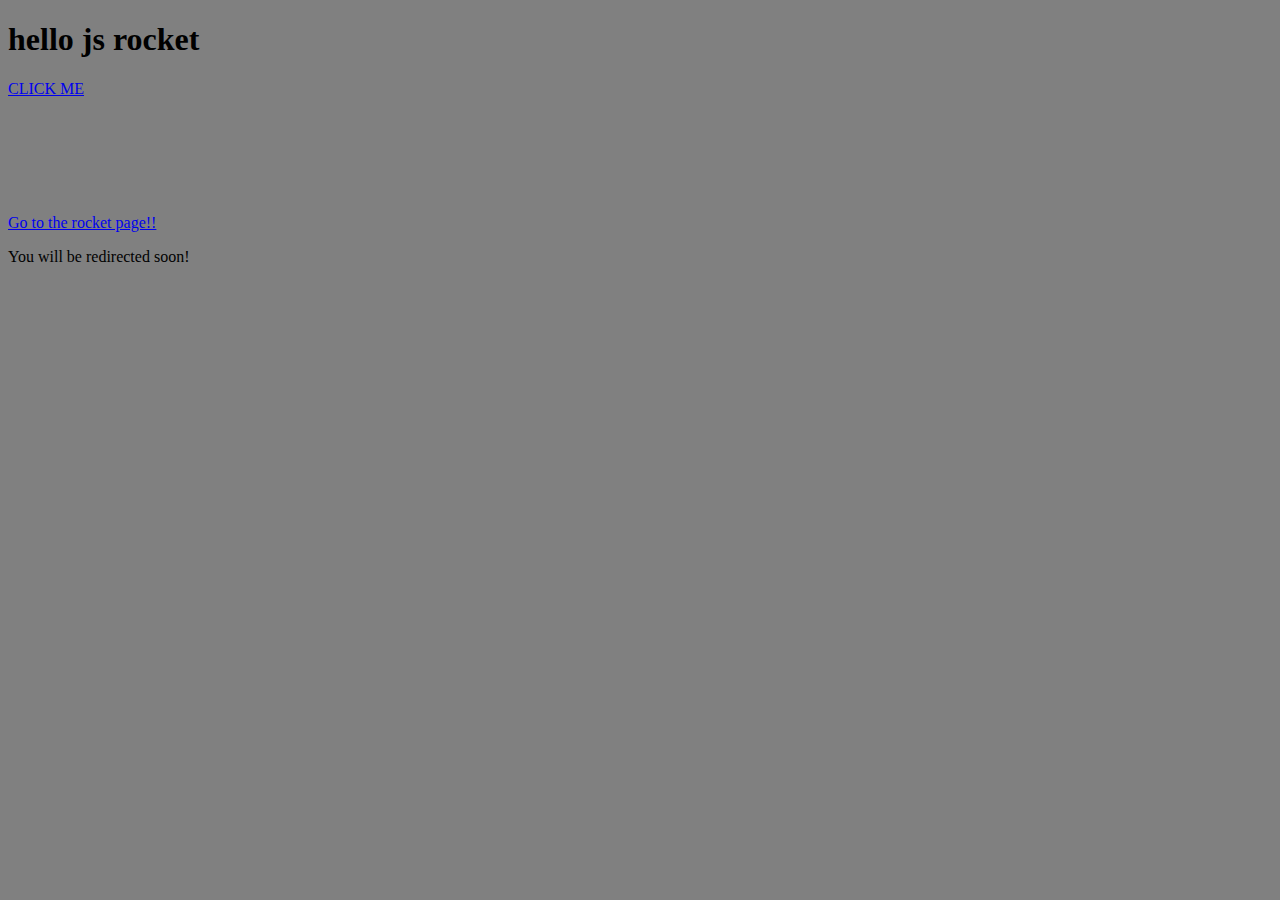
<file: index.html>
<!DOCTYPE html>
<html>
<head>
	<title>JS Rocket</title>
	<script type="text/javascript" src="js/script.js" ></script><link rel="stylesheet" type="text/css" href="css/style.css">
</head>
<body>
	<h1>hello js rocket</h1>
	<a href="#" onclick="doCoolStuff();">CLICK ME</a>

	<div class="cool" id="cool">
		<p>Hello I'm cool!</p>
	</div>

	<a href="rocket.html">Go to the rocket page!!</a>
	<p>You will be redirected soon!</p>
</body>
</html>
</file>
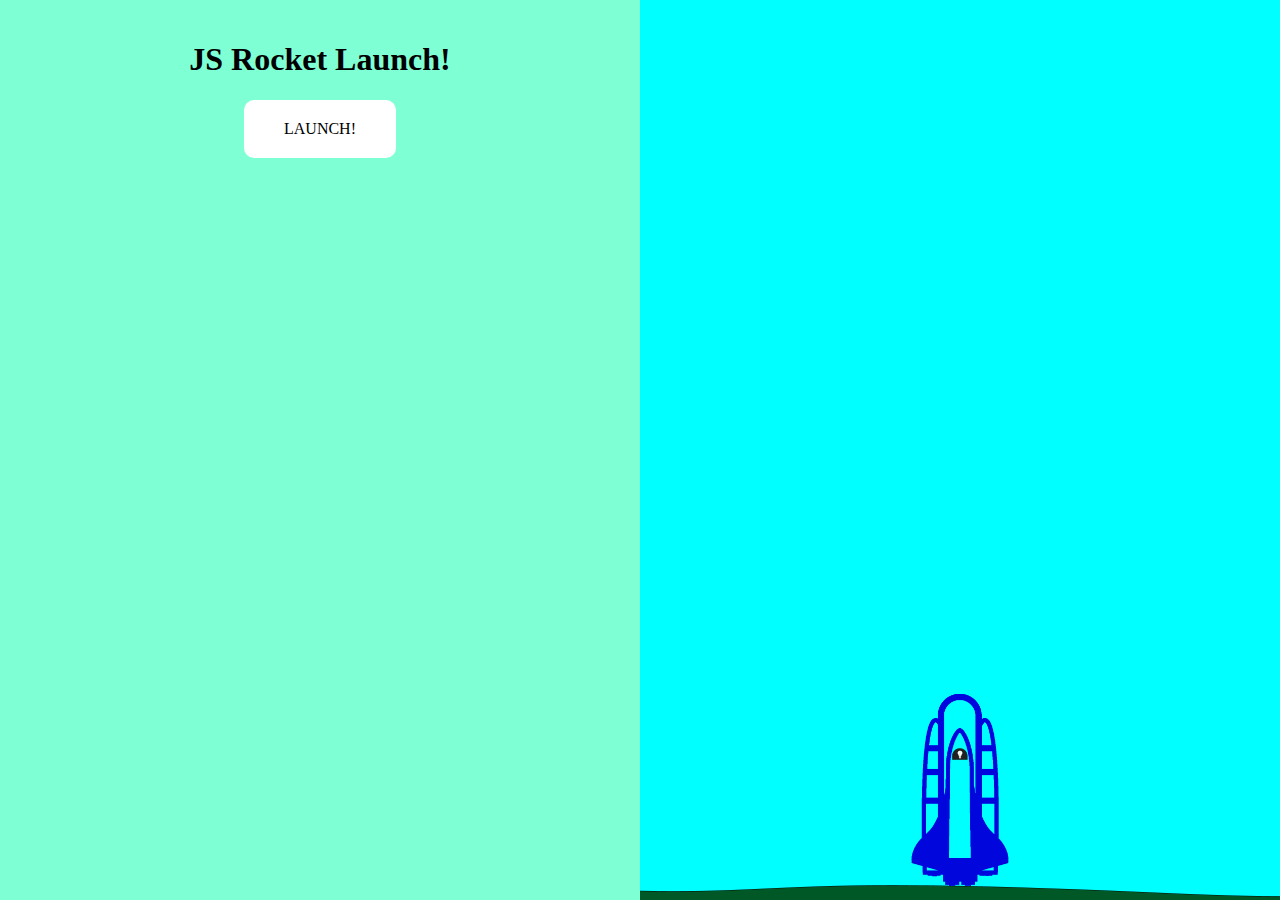
<file: rocket.html>
<!DOCTYPE html>
<html>
<head>
	<title>Rocket Launch sequence!</title>
	<link rel="stylesheet" type="text/css" href="css/rocket.css">
	<script type="text/javascript" src="js/rocket.js"></script>
</head>
<body class="body-state1">
	<div class="left">
		<div class ="interface state1">
			<h1>JS Rocket Launch!</h1>
			<a href="#" class="button" 
			onclick="changeState(2);">
			Launch!</a>
		</div>
		<div class ="interface state2">
			<h1 id="countdown">10</h1>
			<a href="#" onclick="changeState(1);">Abort!</a>
		</div>
		<div class ="interface state3">
			<h1>Lift Off!</h1>
		</div>
		<div class ="interface state4">
			<h1>Well done!</h1>
			<a href="#" class="button" 
			onclick="changeState(1);">Do it again!</a>
		</div>
			<div class ="interface state5">
			<h1>Oh No!!!!</h1>
			<a href="#" class="button" 
			onclick="changeState(1);">Try again!</a>
		</div>
	</div>
	<div class="right">
		<div class="ground"></div>
		<div class="rocket"></div>
		<div class="nervous" id="nervous"></div>
		<div class="cant-wait" id="cant-wait"></div>
	</div>
</body>
</html>
</file>
<file: css/style.css>
body{
	background-color: grey;
}

.cool {
	visibility:hidden;
	width: 100px;
	height: 100px;
	background-color: green;
	transition: background-color 2s;
}

.cool.red{
	visibility: visible;
	background-color: red;
}
</file>
<file: css/rocket.css>
body{
	font-family: 'poppins', 'PT Serif', serif
}

.left{
	background-color: aquamarine;
	position: fixed;
	width: 50%;
	height: 100%;
	top: 0;
	left: 0;
}

.interface{
	text-align: center;
	padding: 20px;
}

a.button{
	display: inline-block;
	background-color: white;
	color: black;
	padding: 20px 40px;
	text-decoration: none;
	border-radius: 10px;
	text-transform: uppercase;
	transition: color 300ms;
}

a:hover{
	color: red;
}

.right{
	background-color: cyan;
	position: fixed;
	width: 50%;
	height: 100%;
	top: 0;
	right: 0;
}

.ground{
	background: url('../img/ground.png') no-repeat center 0;
	position: absolute;
	bottom: 0;
	left: 0;
	width: 100%;
	height: 15px;
}

.nervous{
	position: absolute;
	bottom: 195px;
	left: 50%;
	background: url('../img/nervous.png') no-repeat 0 0;
	width: 223px;
	height: 100px;
	margin-left:-180px;
	display: none;
}

.nervous.show{
	display: block;
}

.cant-wait{
	position: absolute;
	bottom: 195px;
	left: 45%;
	background: url('../img/cant-wait.png') no-repeat 0 0;
	width: 206px;
	height: 65px;
	display:none;
}

.cant-wait.show{
	display: block;
}

.rocket{
	position: absolute;
	left: 50%;
	bottom: -28px;
	width: 143px;
	height: 272px;
	margin-left: -71.5px;
	background: url('../img/rocket-state1.png') no-repeat 0 0;
	transition: bottom 10000ms;
}

/* rocket bg image*/
body.body-state2 .rocket{
	background-image: url('../img/rocket-state2.gif');
}
body.body-state3 .rocket,
body.body-state4 .rocket{
	background-image: url('../img/rocket-state3.gif');
}
body.body-state5 .rocket{
	background-image: url('../img/boom.png');
	width: 209px;
	height: 200px;
	margin-left: -104.5px;
}

body.body-state1 .rocket{
	transition: none;
}
body.body-state3 .rocket,
body.body-state4 .rocket{
	bottom: 1000px;
}

.state1,
.state2,
.state3,
.state4,
.state5{
	display: none;
}

body.body-state1 .state1{display: block;}
body.body-state2 .state2{display: block;}
body.body-state3 .state3{display: block;}
body.body-state4 .state4{display: block;}
body.body-state5 .state5{display: block;}

a{

}

a.button{

}
</file>
